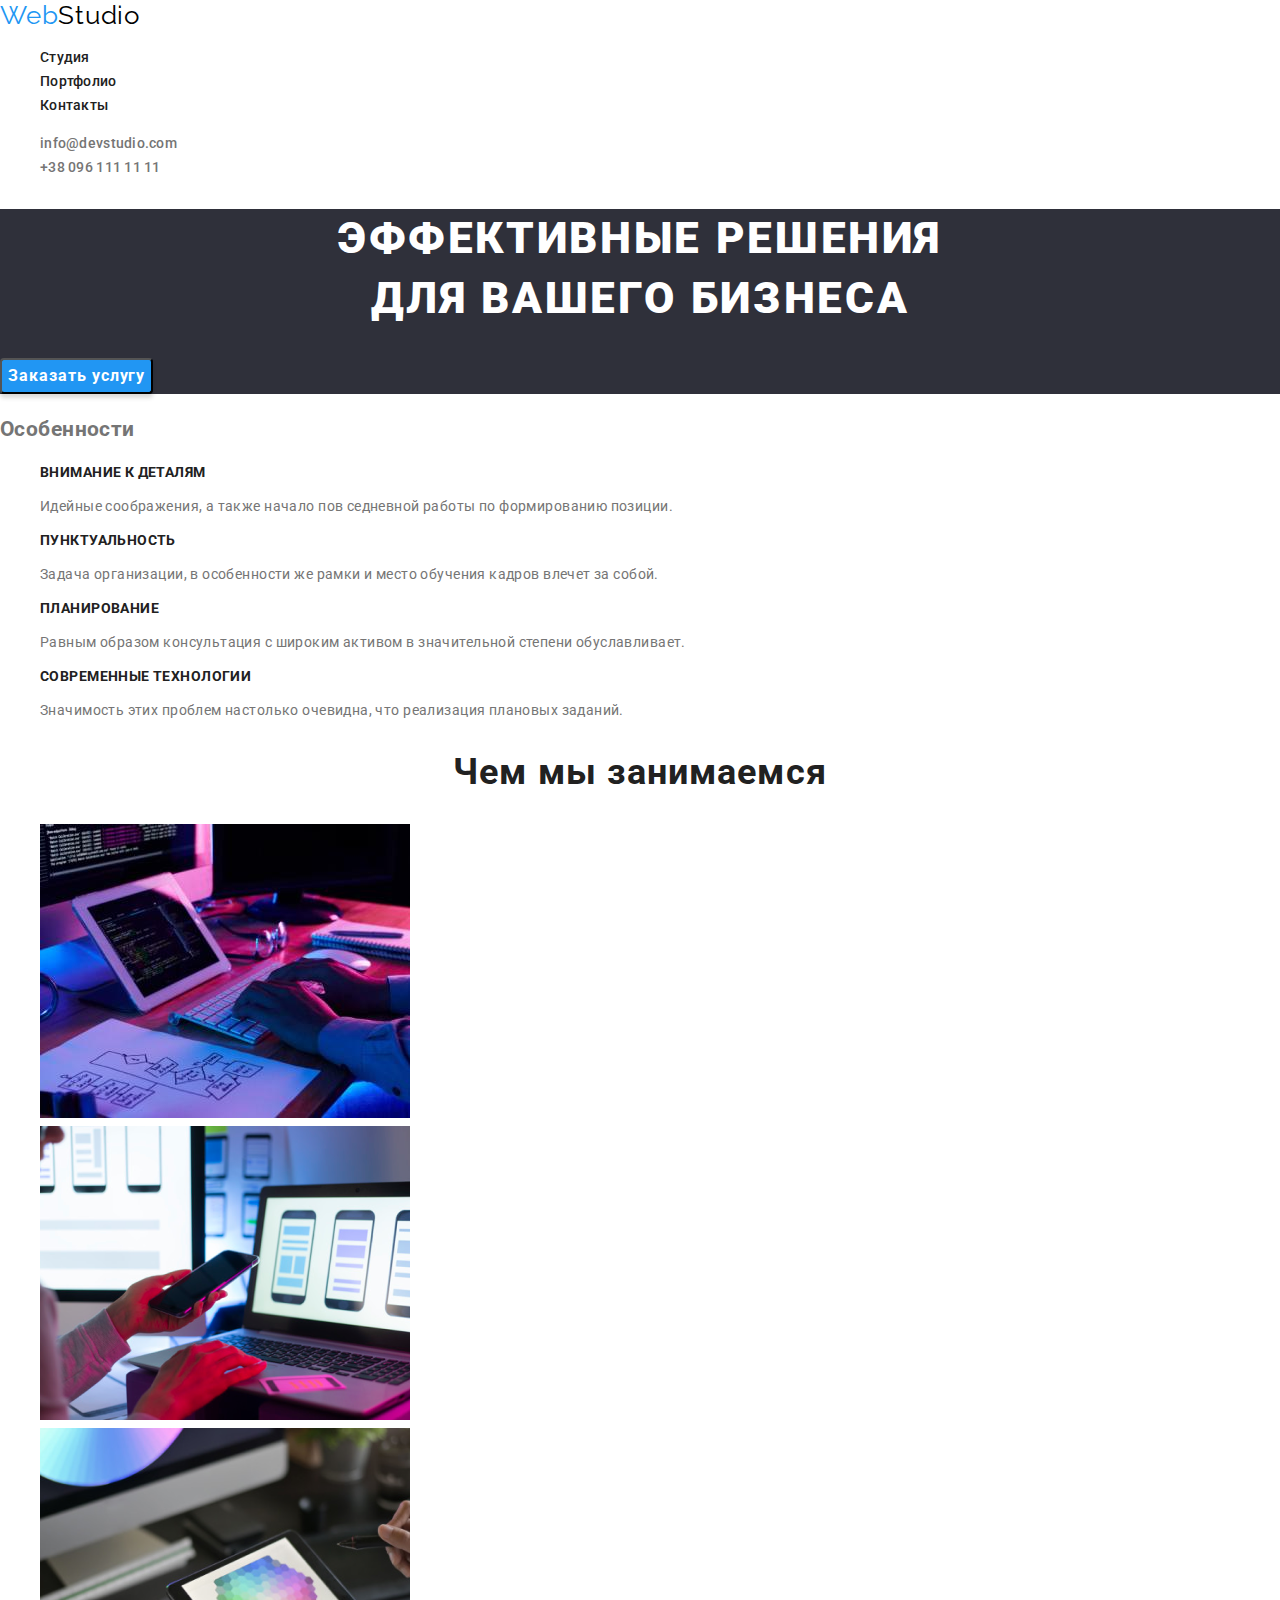
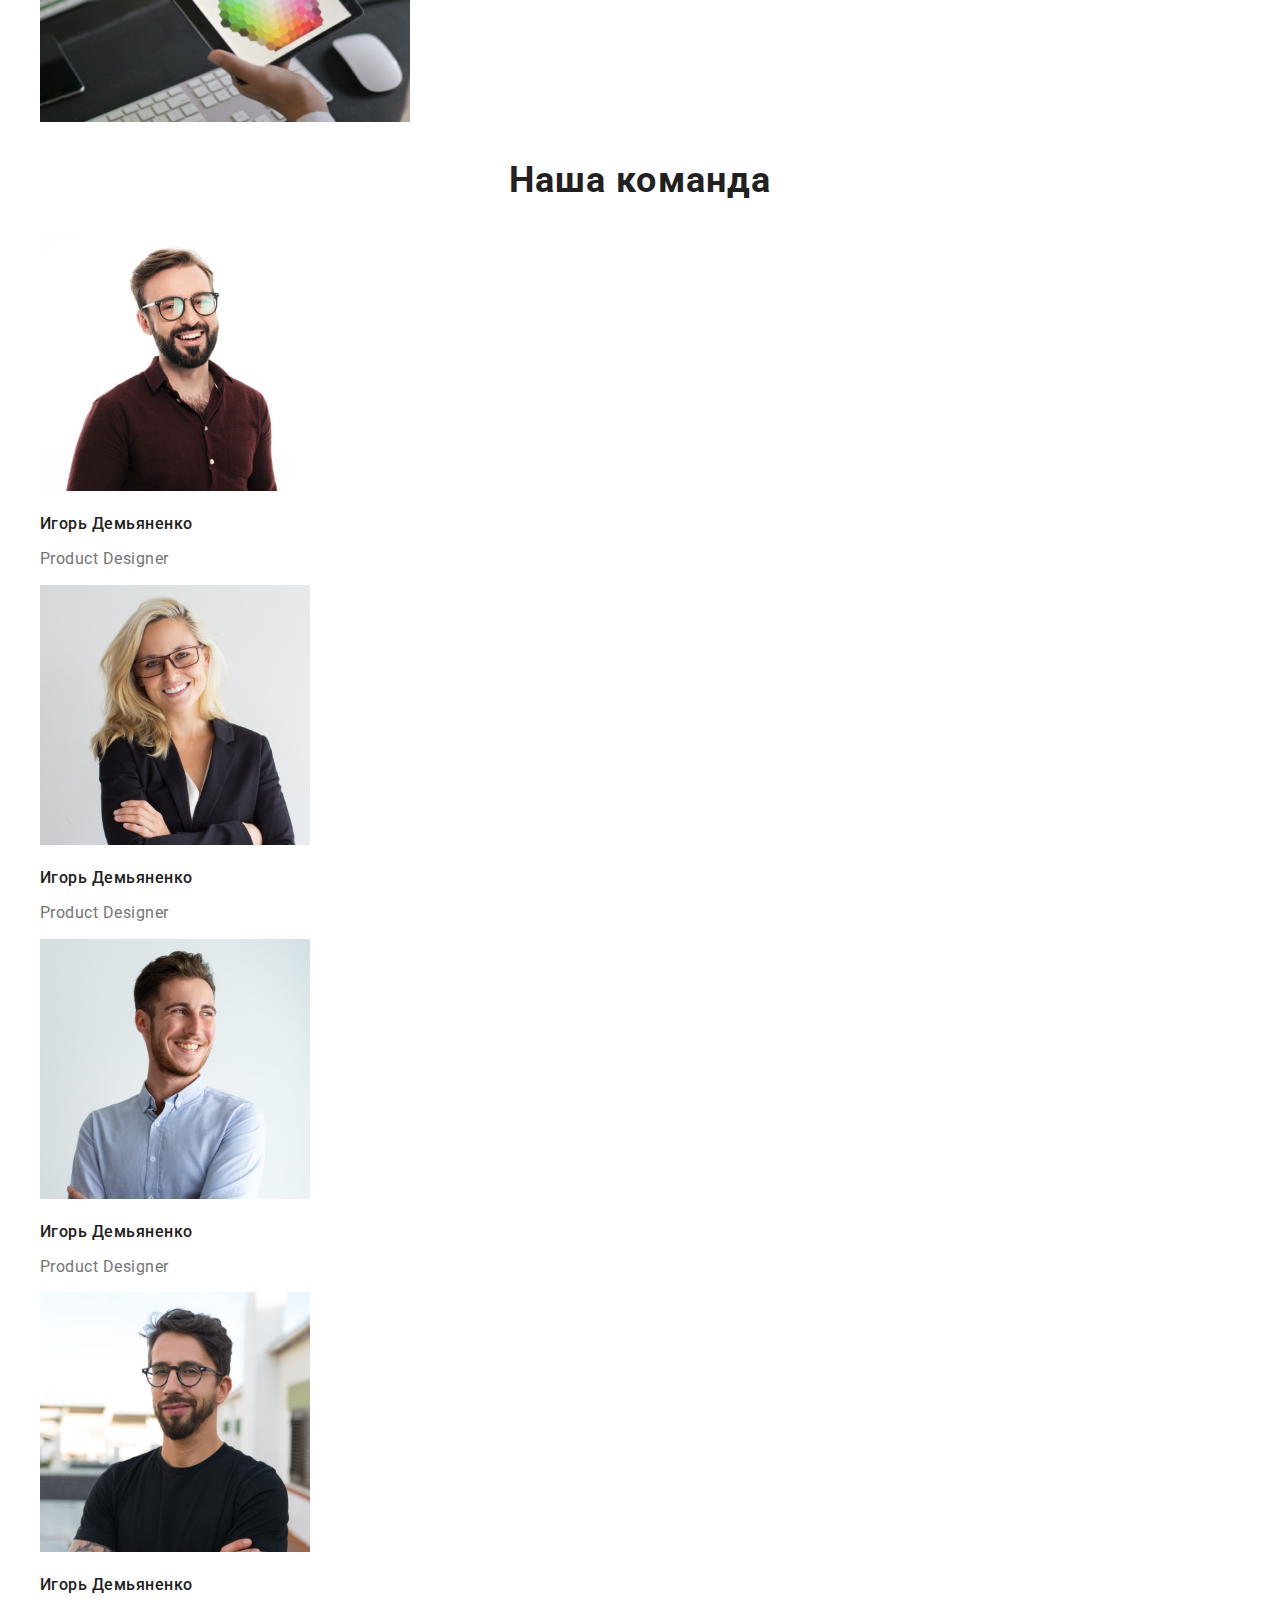
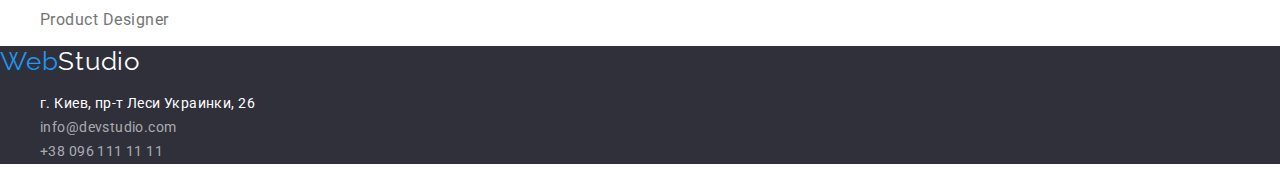
<file: index.html>
<!DOCTYPE html>
<html lang="ru">
  <head>
    <meta charset="UTF-8" />
    <meta http-equiv="X-UA-Compatible" content="IE=edge" />
    <meta name="viewport" content="width=device-width, initial-scale=1.0" />
    <title>WebStudio</title>
    <link rel="preconnect" href="https://fonts.googleapis.com" />
    <link rel="preconnect" href="https://fonts.gstatic.com" crossorigin />
    <link
      rel="stylesheet"
      href="https://cdnjs.cloudflare.com/ajax/libs/modern-normalize/1.1.0/modern-normalize.min.css"
    />
    <link
      href="https://fonts.googleapis.com/css2?family=Raleway:wght@700&family=Roboto:wght@400;500;700;900&display=swap"
      rel="stylesheet"
    />
    <link rel="stylesheet" href="./css/styles.css" />
  </head>
  <body>
    <!--Шапка сторінки-->
    <header class="header">
      <nav class="navigation">
        <a href="index.html" class="logo">
          Web<span class="logo-dark">Studio</span>
        </a>
        <ul class="nav list">
          <li class="item">
            <a href="index.html" class="link">Студия</a>
          </li>
          <li class="item">
            <a href="portfolio.html" class="link">Портфолио</a>
          </li>
          <li class="item"><a href="" class="link">Контакты</a></li>
        </ul>
      </nav>
      <ul class="contacts list">
        <li class="item">
          <a href="mailto:info@devstudio.com" class="contacts-link"
            >info@devstudio.com</a
          >
        </li>
        <li class="item">
          <a href="tel:+380961111111" class="contacts-link"
            >+38 096 111 11 11</a
          >
        </li>
      </ul>
    </header>
    <!-- майн -->
    <main class="main-blok">
      <!--Блок герой-->
      <section class="section hero">
        <h1 class="hero-title">
          Эффективные решения <br />
          для вашего бизнеса
        </h1>
        <button type="button" class="button">Заказать услугу</button>
      </section>
      <!--Блок Особенности -->
      <section class="section">
        <h2>Особенности</h2>
        <ul class="features list">
          <li class="item">
            <h3 class="features-title">Внимание к деталям</h3>
            <p class="features-text">
              Идейные соображения, а также начало пов седневной работы по
              формированию позиции.
            </p>
          </li>
          <li class="item">
            <h3 class="features-title">Пунктуальность</h3>
            <p class="features-text">
              Задача организации, в особенности же рамки и место обучения кадров
              влечет за собой.
            </p>
          </li>
          <li class="item">
            <h3 class="features-title">Планирование</h3>
            <p class="features-text">
              Равным образом консультация с широким активом в значительной
              степени обуславливает.
            </p>
          </li>
          <li class="item">
            <h3 class="features-title">Современные технологии</h3>
            <p class="features-text">
              Значимость этих проблем настолько очевидна, что реализация
              плановых заданий.
            </p>
          </li>
        </ul>
      </section>
      <!--Блок Чем мы занимаемся-->
      <section class="section">
        <h2 class="section-title">Чем мы занимаемся</h2>
        <ul class="activity list">
          <li class="item">
            <img
              src="images/box1.jpg"
              alt="Человек печатает на клавиатуре"
              width="370"
              height="294"
            />
          </li>
          <li class="item">
            <img
              src="images/box2.png"
              alt="Человек работает над розьеткой страницы"
              width="370"
              height="294"
            />
          </li>
          <li class="item">
            <img
              src="images/box3.png"
              alt="дизайнер выбирает цет проекта"
              width="370"
              height="294"
            />
          </li>
        </ul>
      </section>
      <!--Блок Наша команда-->
      <section class="section">
        <h2 class="section-title">Наша команда</h2>
        <ul class="team list">
          <li class="item">
            <img
              src="images/img.jpg"
              alt="член команды мужского пола"
              width="270"
              height="260"
            />
            <h3 class="team-title">Игорь Демьяненко</h3>
            <p class="team-text">Product Designer</p>
          </li>
          <li class="item">
            <img
              src="images/img1.jpg"
              alt="член команды женского пола"
              width="270"
              height="260"
            />
            <h3 class="team-title">Игорь Демьяненко</h3>
            <p class="team-text">Product Designer</p>
          </li>
          <li class="item">
            <img
              src="images/img2.jpg"
              alt="член команды мужского пола"
              width="270"
              height="260"
            />
            <h3 class="team-title">Игорь Демьяненко</h3>
            <p class="team-text">Product Designer</p>
          </li>
          <li class="item">
            <img
              src="images/img3.jpg"
              alt="член команды мужского пола"
              width="270"
              height="260"
            />
            <h3 class="team-title">Игорь Демьяненко</h3>
            <p class="team-text">Product Designer</p>
          </li>
        </ul>
      </section>
    </main>
    <!--Футер-->
    <footer class="footer">
      <a href="index.html" class="logo">
        Web<span class="logo-light">Studio</span>
      </a>
      <address>
        <ul class="address list">
          <li class="item">
            <a
              href="https://goo.gl/maps/vd8JTUUMNeQ3kda19ddres"
              class="address"
            >
              г. Киев, пр-т Леси Украинки, 26</a
            >
          </li>
          <li class="item">
            <a href="mailto:info@devstudio.com" class="address-link"
              >info@devstudio.com</a
            >
          </li>
          <li class="item">
            <a href="tel:+380961111111" class="address-link"
              >+38 096 111 11 11</a
            >
          </li>
        </ul>
      </address>
    </footer>
  </body>
</html>
</file>
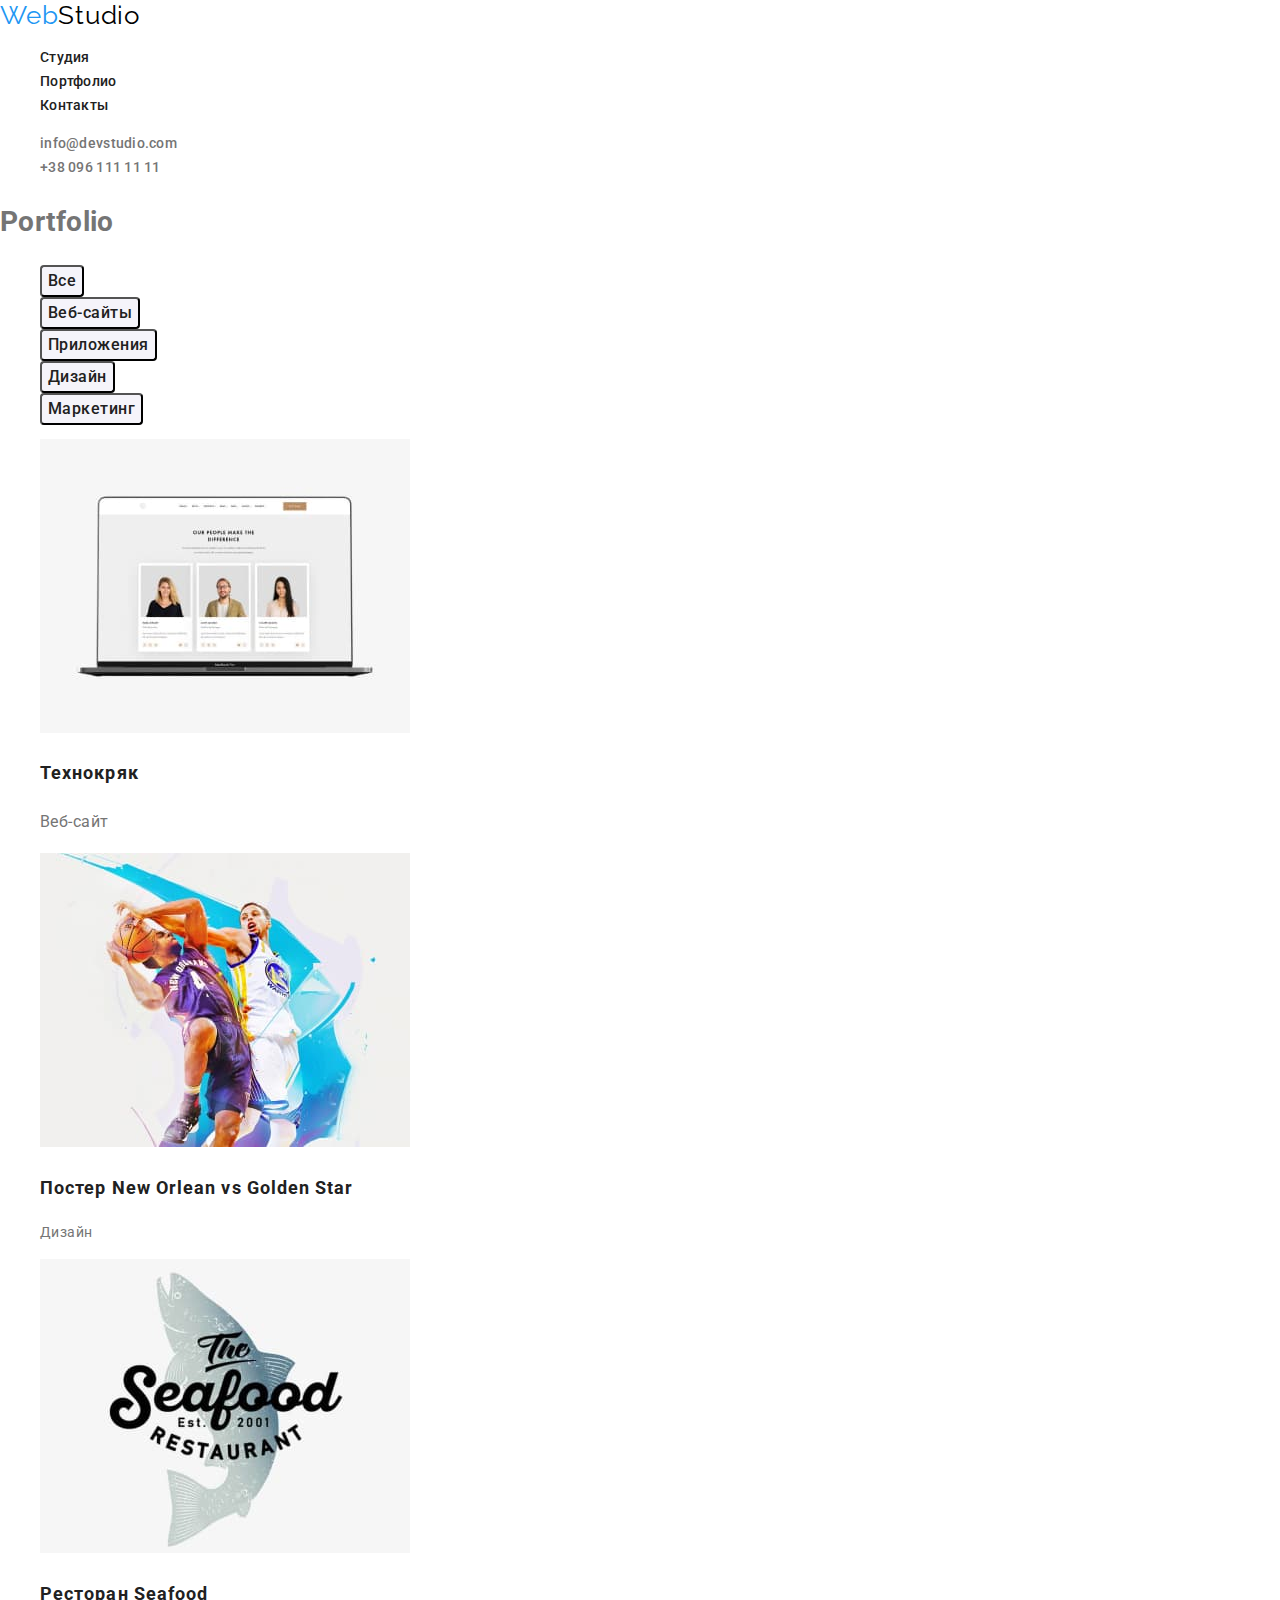
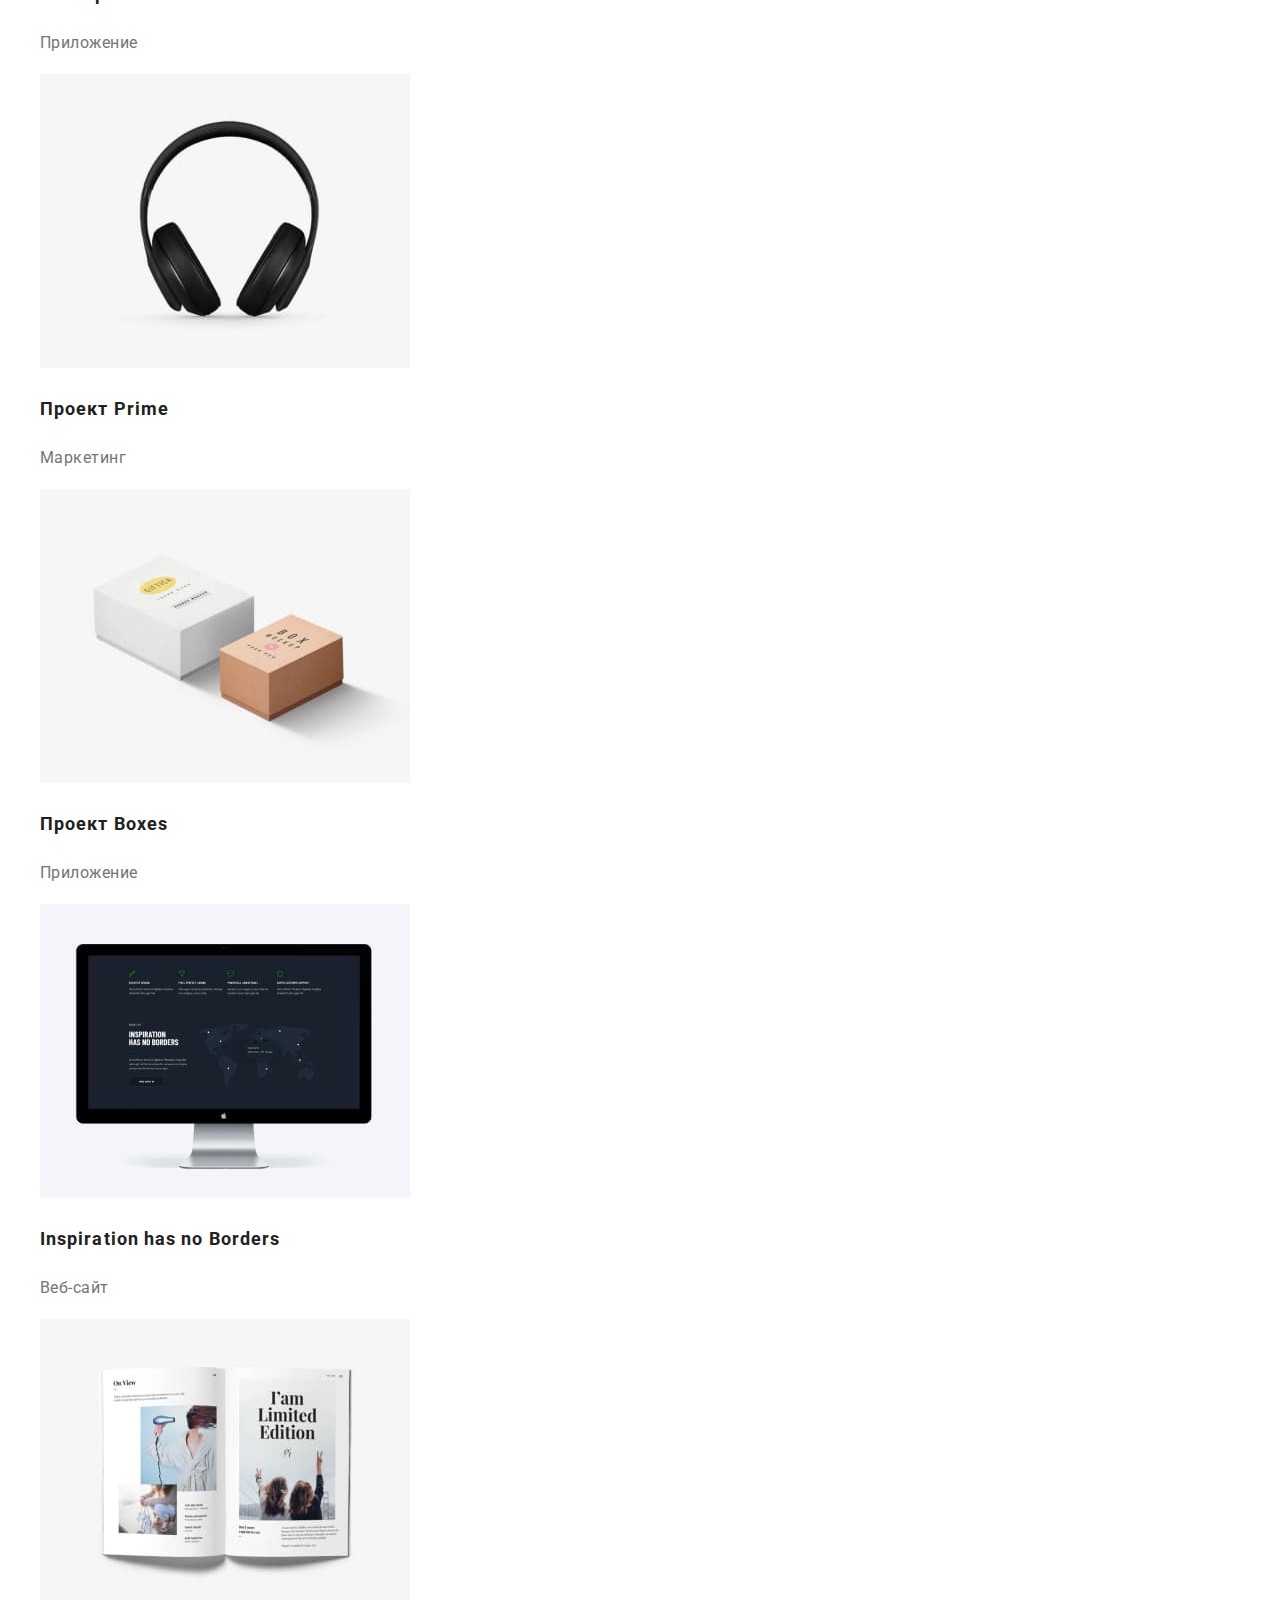
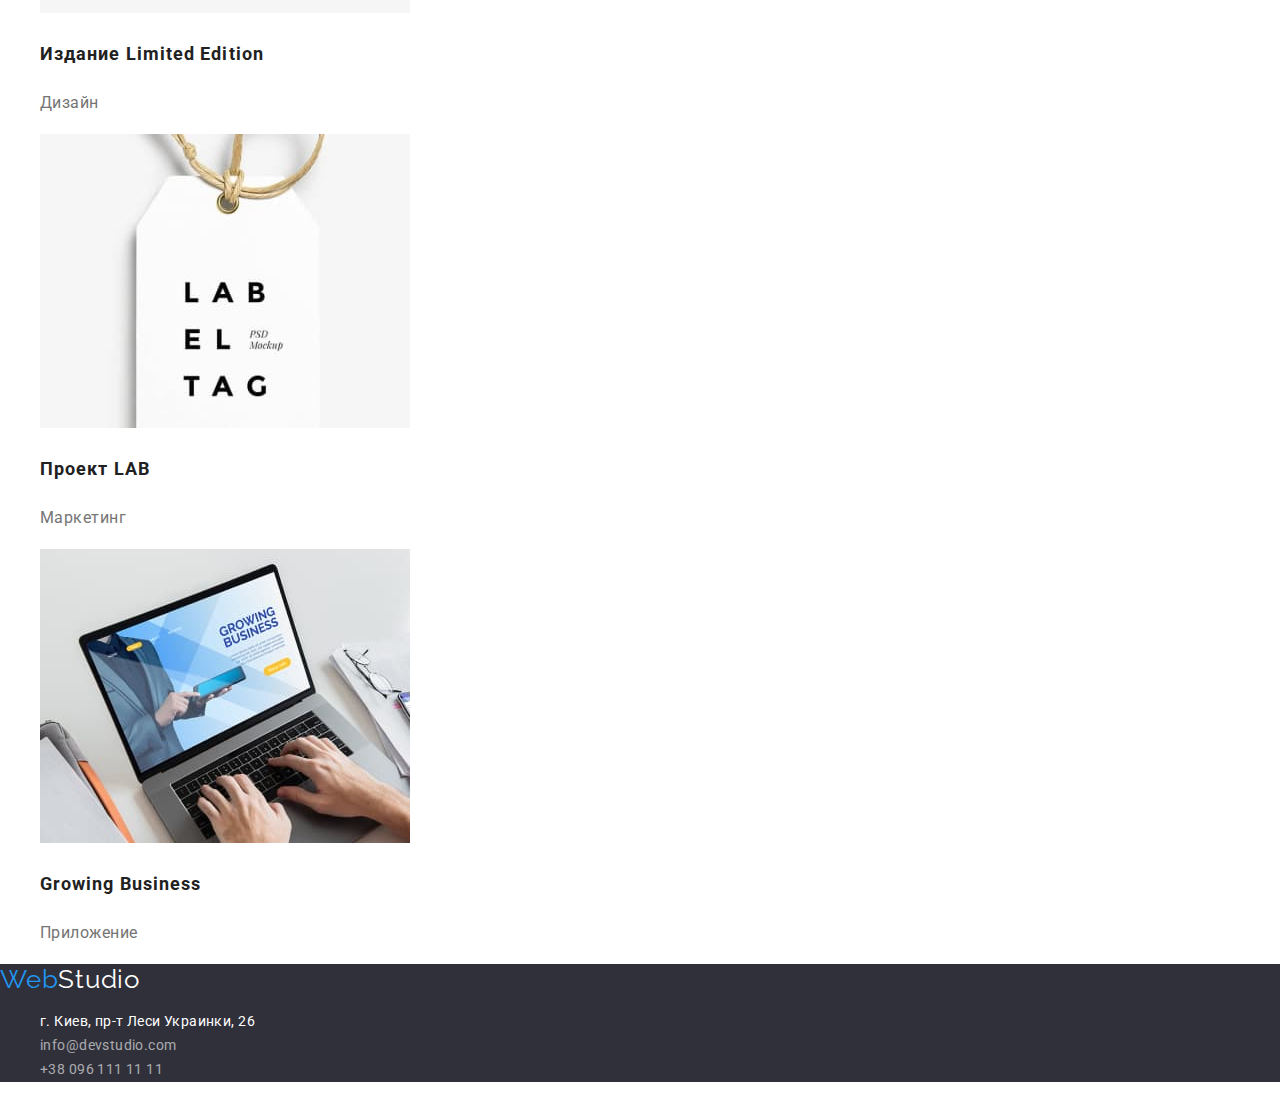
<file: portfolio.html>
<!DOCTYPE html>
<html lang="ru">
  <head>
    <meta charset="UTF-8" />
    <meta http-equiv="X-UA-Compatible" content="IE=edge" />
    <meta name="viewport" content="width=device-width, initial-scale=1.0" />
    <title>Portfolio</title>
    <link rel="preconnect" href="https://fonts.googleapis.com" />
    <link rel="preconnect" href="https://fonts.gstatic.com" crossorigin />
    <link
      rel="stylesheet"
      href="https://cdnjs.cloudflare.com/ajax/libs/modern-normalize/1.1.0/modern-normalize.min.css"
    />
    <link
      href="https://fonts.googleapis.com/css2?family=Raleway:wght@700&family=Roboto:wght@400;500;700;900&display=swap"
      rel="stylesheet"
    />
    <link rel="stylesheet" href="./css/styles.css" />
  </head>
  <body class="page">
    <!--Шапка сторінки-->
    <header class="header">
      <nav class="navigation">
        <a href="index.html" class="logo">
          Web<span class="logo-dark">Studio</span>
        </a>
        <ul class="nav list">
          <li class="item">
            <a href="index.html" class="link">Студия</a>
          </li>
          <li class="item">
            <a href="portfolio.html" class="link">Портфолио</a>
          </li>
          <li class="item"><a href="" class="link">Контакты</a></li>
        </ul>
      </nav>
      <ul class="contacts list">
        <li class="item">
          <a href="mailto:info@devstudio.com" class="contacts-link"
            >info@devstudio.com</a
          >
        </li>
        <li class="item">
          <a href="tel:+380961111111" class="contacts-link"
            >+38 096 111 11 11</a
          >
        </li>
      </ul>
    </header>
    <!-- майн -->
    <main>
      <section class="portfolio">
        <h1>Portfolio</h1>
        <ul class="list">
          <li><button type="button" class="filters-button">Все</button></li>
          <li>
            <button type="button" class="filters-button">Веб-сайты</button>
          </li>
          <li>
            <button type="button" class="filters-button">Приложения</button>
          </li>
          <li><button type="button" class="filters-button">Дизайн</button></li>
          <li>
            <button type="button" class="filters-button">Маркетинг</button>
          </li>
        </ul>
        <ul class="list">
          <li>
            <img src="images/img5.jpg" alt="" width="370" />
            <h2 class="project-title">Технокряк</h2>
            <p class="project-text">Веб-сайт</p>
          </li>
          <li>
            <img src="images/img6.jpg" alt="" width="370" />
            <h2 class="project-title">Постер New Orlean vs Golden Star</h2>
            <p>Дизайн</p>
          </li>
          <li>
            <img src="images/img7.jpg" alt="" width="370" />
            <h2 class="project-title">Ресторан Seafood</h2>
            <p class="project-text">Приложение</p>
          </li>
          <li>
            <img src="images/img8.jpg" alt="" width="370" />
            <h2 class="project-title">Проект Prime</h2>
            <p class="project-text">Маркетинг</p>
          </li>
          <li>
            <img src="images/img9.jpg" alt="" width="370" />
            <h2 class="project-title">Проект Boxes</h2>
            <p class="project-text">Приложение</p>
          </li>
          <li>
            <img src="images/img10.jpg" alt="" width="370" />
            <h2 class="project-title">Inspiration has no Borders</h2>
            <p class="project-text">Веб-сайт</p>
          </li>
          <li>
            <img src="images/img11.jpg" alt="" width="370" />
            <h2 class="project-title">Издание Limited Edition</h2>
            <p class="project-text">Дизайн</p>
          </li>
          <li>
            <img src="images/img12.jpg" alt="" width="370" />
            <h2 class="project-title">Проект LAB</h2>
            <p class="project-text">Маркетинг</p>
          </li>
          <li>
            <img src="images/img13.jpg" alt="" width="370" />
            <h2 class="project-title">Growing Business</h2>
            <p class="project-text">Приложение</p>
          </li>
        </ul>
      </section>
    </main>
    <!--Футер-->
    <footer class="footer">
      <a href="index.html" class="logo">
        Web<span class="logo-light">Studio</span>
      </a>
      <address>
        <ul class="address list">
          <li class="item">
            <a
              href="https://goo.gl/maps/vd8JTUUMNeQ3kda19ddres"
              class="address"
            >
              г. Киев, пр-т Леси Украинки, 26</a
            >
          </li>
          <li class="item">
            <a href="mailto:info@devstudio.com" class="address-link"
              >info@devstudio.com</a
            >
          </li>
          <li class="item">
            <a href="tel:+380961111111" class="address-link"
              >+38 096 111 11 11</a
            >
          </li>
        </ul>
      </address>
    </footer>
  </body>
</html>
</file>
<file: css/styles.css>
:root {
  --primary-text-color: #757575;
  --secondary-text-color: #ffffff;
  --title-text-color: #212121;
  --accent-color: #2196f3;
}
/* 
Палитра цветов:
- вторичный фон #F5F4FA;
- фон подвал #2F303A;
- заголовок #FFFFFF;
- текст #757575; #212121
- логотип #2196F3; #000000;
*/

/* Body */
body {
  color: var(--primary-text-color);
  font-family: Roboto, sans-serif;
  font-size: 14px;
  line-height: 1.71;
  letter-spacing: 0.03em;
}

/* lsit & link style */
.list {
  list-style: none;
}
/* Шапка сторінки */

/* Logo */
.logo {
  color: var(--accent-color);
  font-family: Raleway, sans-serif;
  font-size: 26px;
  line-height: 1.2;
  letter-spacing: 0.03em;
  text-decoration: none;
}
.logo-dark {
  color: black;
}
.logo-light {
  color: var(--secondary-text-color);
}
/* Навигацыя */
.link {
  color: var(--title-text-color);
  font-weight: 500;
  font-style: normal;
  font-size: 14px;
  line-height: 1.2;
  letter-spacing: 0.02em;
  text-decoration: none;
}
.link:hover,
.link:focus {
  color: var(--accent-color);
}
/* контакты*/
.contacts-link {
  color: var(--primary-text-color);
  font-weight: 500;
  font-style: normal;
  font-size: 14px;
  line-height: 1.14;
  letter-spacing: 0.02em;
  text-decoration: none;
}
.contacts-link:hover,
.contacts-link:focus {
  color: var(--accent-color);
}

/* Блок герой */
.hero {
  background-color: #2f303a;
}
.hero-title {
  color: var(--secondary-text-color);
  font-weight: 900;
  font-size: 44px;
  line-height: 1.36;
  text-align: center;
  letter-spacing: 0.06em;
  text-transform: uppercase;
}
.button {
  color: var(--secondary-text-color);
  font-family: inherit;
  font-weight: 700;
  font-size: 16px;
  line-height: 1.88;
  align-items: center;
  text-align: center;
  letter-spacing: 0.06em;
  background: #2196f3;
  box-shadow: 0px 4px 4px rgba(0, 0, 0, 0.15);
  border-radius: 4px;
  cursor: pointer;
}

/* Особенности */
.features-title {
  color: var(--title-text-color);
  font-weight: 700;
  font-size: 14px;
  line-height: 1.14;
  letter-spacing: 0.03em;
  text-transform: uppercase;
}

/* Чем мы занимаемся */
.section-title {
  color: var(--title-text-color);
  font-weight: 700;
  font-size: 36px;
  line-height: 1.16;
  text-align: center;
  letter-spacing: 0.03em;
}

/* Наша команда */
.team-title {
  color: var(--title-text-color);
  font-weight: 500;
  font-size: 16px;
  line-height: 1.18;
  letter-spacing: 0.03em;
}
.team-text {
  font-weight: 400;
  font-size: 16px;
  line-height: 1.18;
  letter-spacing: 0.03em;
}
/* Футер */
.footer {
  background-color: #2f303a;
}
.address {
  color: var(--secondary-text-color);
  font-style: normal;
  font-weight: 400;
  text-decoration: none;
}
.address:hover,
.address:focus {
  color: var(--accent-color);
}
.address-link {
  color: rgba(255, 255, 255, 0.6);
  font-style: normal;
  font-weight: 400;
  text-decoration: none;
}
.address-link:hover,
.address-link:focus {
  color: var(--accent-color);
}

/* -----------------------------------------------ПОРТФОЛИО-------------------------------------------------------------------- */
.filters-button {
  color: var(--title-text-color);
  background-color: #f5f4fa;
  font-family: inherit;
  font-weight: 500;
  font-size: 16px;
  line-height: 1.62;
  text-align: center;
  letter-spacing: 0.03em;
  cursor: pointer;
  border-radius: 4px;
}
.filters-button:hover,
.filters-button:focus {
  color: var(--secondary-text-color);
  background-color: var(--accent-color);
}
.project-title {
  color: var(--title-text-color);
  font-weight: 700;
  font-size: 18px;
  line-height: 2;
  letter-spacing: 0.06em;
}
.project-text {
  color: var(--primary-text-color);
  font-weight: 400;
  font-size: 16px;
  line-height: 1.88;
  letter-spacing: 0.03em;
}
</file>
